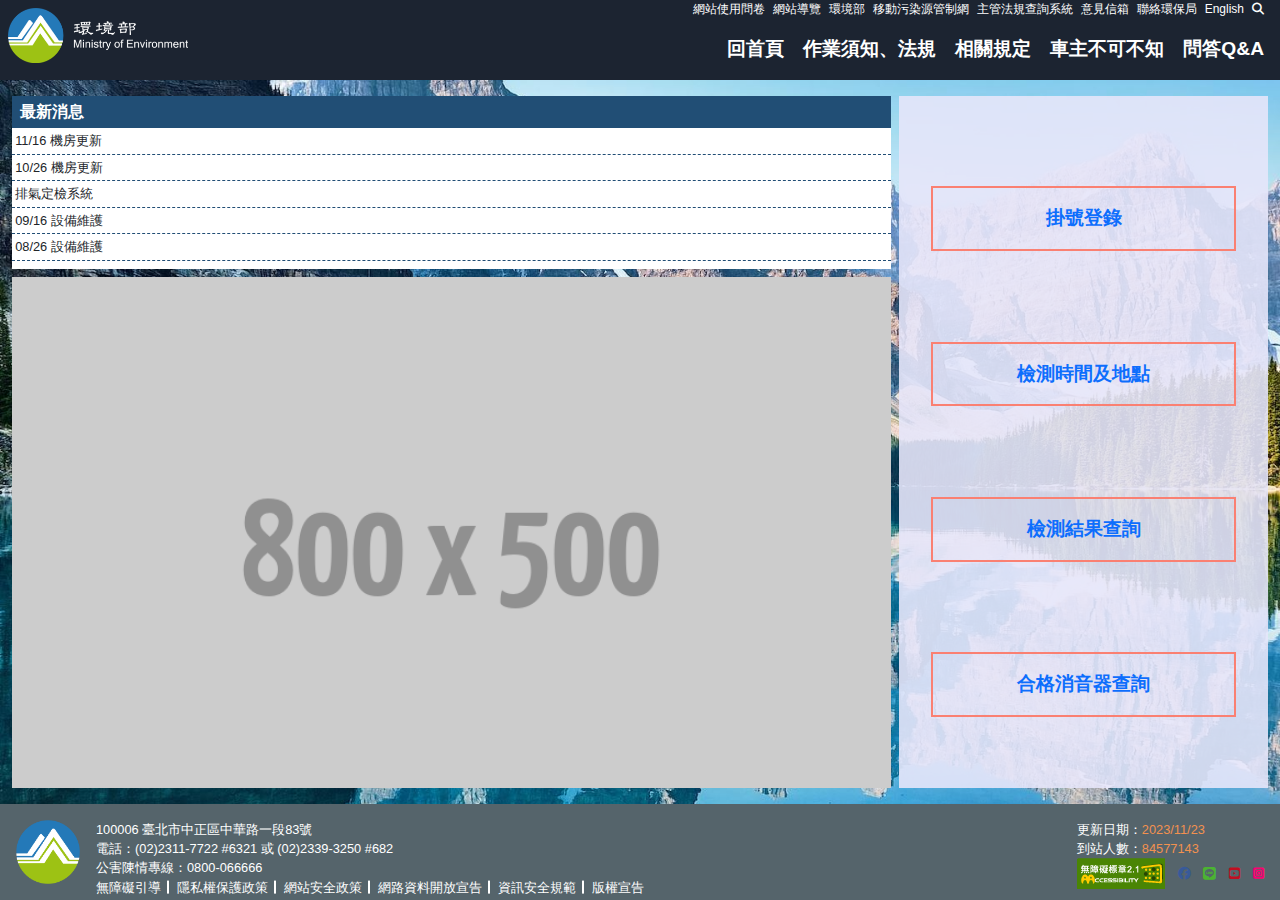
<file: index2.html>
<!DOCTYPE html>
<html lang="en">

<head>
  <meta charset="UTF-8" />
  <meta http-equiv="X-UA-Compatible"
        content="IE=edge" />
  <meta name="viewport"
        content="width=device-width, initial-scale=1.0" />
  <title>噪音車，排氣管</title>
  <link rel="stylesheet"
        href="./reset.css" />
  <link href="./css/fontawesome/css/all.min.css"
        rel="stylesheet">

  <link rel="stylesheet"
        href="./css/bootstrap.min.css" />
  <link rel="stylesheet"
        href="./style.css" />
  <script src="./js/library/jquery-3.7.0.min.js"></script>
  <script src="./js/addStyle.js"></script>
</head>

<body class="body_background">
  <!-- outer_wrap -->

  <div class="header_wrap_index2">
    <div class="quick_search_index2">
      <ul>
        <li>網站使用問卷</li>
        <li>網站導覽</li>
        <li>環境部</li>
        <li>移動污染源管制網</li>
        <li>主管法規查詢系統</li>
        <li>意見信箱</li>
        <li>聯絡環保局</li>
        <li>English</li>
        <li><i class="fa-solid fa-magnifying-glass"></i></li>
      </ul>
    </div>
    <section class="top_logo_wrap">
      <a href="javascript:;">
        <img class="logo_image"
             src="./img/MOENV_LOGO_WHITE.png"
             alt="環境部LOGO">
      </a>
    </section>
    <label class="toggle_menu_button"
           id="toggleMobileMenuLabel"
           for="toggleMobileMenu">
      <div class="menu_bar bar__top"></div>
      <div class="menu_bar bar__middle"></div>
      <div class="menu_bar bar__bottom"></div>
      <input type="checkbox"
             id="toggleMobileMenu"
             title="啟閉行動裝置網頁選單">
    </label>
    <nav class="nav_wrap_index2"
         id="navMenuWrap">
      <ul>
        <li>
          <a href="javascript:;">回首頁</a>
        </li>
        <li>
          <a href="javascript:;">作業須知、法規</a>
        </li>
        <li>
          <a href="javascript:;">相關規定</a>
        </li>
        <li>
          <a href="javascript:;">車主不可不知</a>
        </li>
        <li>
          <a href="javascript:;">問答Q&A</a>
        </li>
      </ul>
    </nav>
  </div>
  <div class="container-fluid container_index2">
    <main class="main_wrap_index2">
      <div class="left_wrap_md_70">
        <div class="title_wrap_index2">
          <h3 class="fw-bold mb-0 title_news_index2">最新消息</h3>
          <ul class="m-0 ps-0 news_list_index2">
            <li>11/16 機房更新</li>
            <li>10/26 機房更新</li>
            <li>排氣定檢系統</li>
            <li>09/16 設備維護</li>
            <li>08/26 設備維護</li>
          </ul>
        </div>
        <section class="image_section"></section>
      </div>
      <div class="right_wrap_md_30">
        <ul class="news_wrap_index2">
          <li>
            <a class="menu_link"
               href="javascript:;">掛號登錄</a>
          </li>
          <li>
            <a class="menu_link"
               href="javascript:;">檢測時間及地點</a>
          </li>
          <li>
            <a class="menu_link"
               href="javascript:;">檢測結果查詢</a>
          </li>
          <li>
            <a class="menu_link"
               href="javascript:;">合格消音器查詢</a>
          </li>
        </ul>
      </div>
    </main>
  </div>
  <div class="footer_wrap_index2 container-fluid">
    <div class="info_wrap_index2">
      <div class="info_wrap_logo">
        <img class="logo_image_footer"
             src="./img/MOENV_LOGO_NOTEXT.png"
             alt="環境部LOGO">
      </div>
      <div class="info_wrap_infos">
        <div class="info_wrap_contact">
          <div>100006 臺北市中正區中華路一段83號</div>
          <div>電話：(02)2311-7722 #6321 或 (02)2339-3250 #682</div>
          <div>公害陳情專線：0800-066666</div>
        </div>
        <ul class="info_wrap_policies">
          <li>無障礙引導</li>
          <li>隱私權保護政策</li>
          <li>網站安全政策</li>
          <li>網路資料開放宣告</li>
          <li>資訊安全規範</li>
          <li>版權宣告</li>
        </ul>
      </div>
    </div>
    <div class="logo_wrap_index2">
      <div>更新日期：<span class="color_orange">2023/11/23</span></div>
      <div>到站人數：<span class="color_orange">84577143</span></div>
      <ul class="logo_wrap_logos">
        <li>
          <img class="icon_accessibility"
               src="./img/Accessibility_AA.png"
               alt="無障礙AA標章">
        </li>
        <li class="color_facebook"><i class="fa-brands fa-facebook"></i></li>
        <li class="color_line"><i class="fa-brands fa-line"></i></li>
        <li class="color_youtube"><i class="fa-brands fa-square-youtube"></i></li>
        <li class="color_instagram"><i class="fa-brands fa-square-instagram"></i></li>
      </ul>
    </div>
  </div>
</body>

</html>
</file>
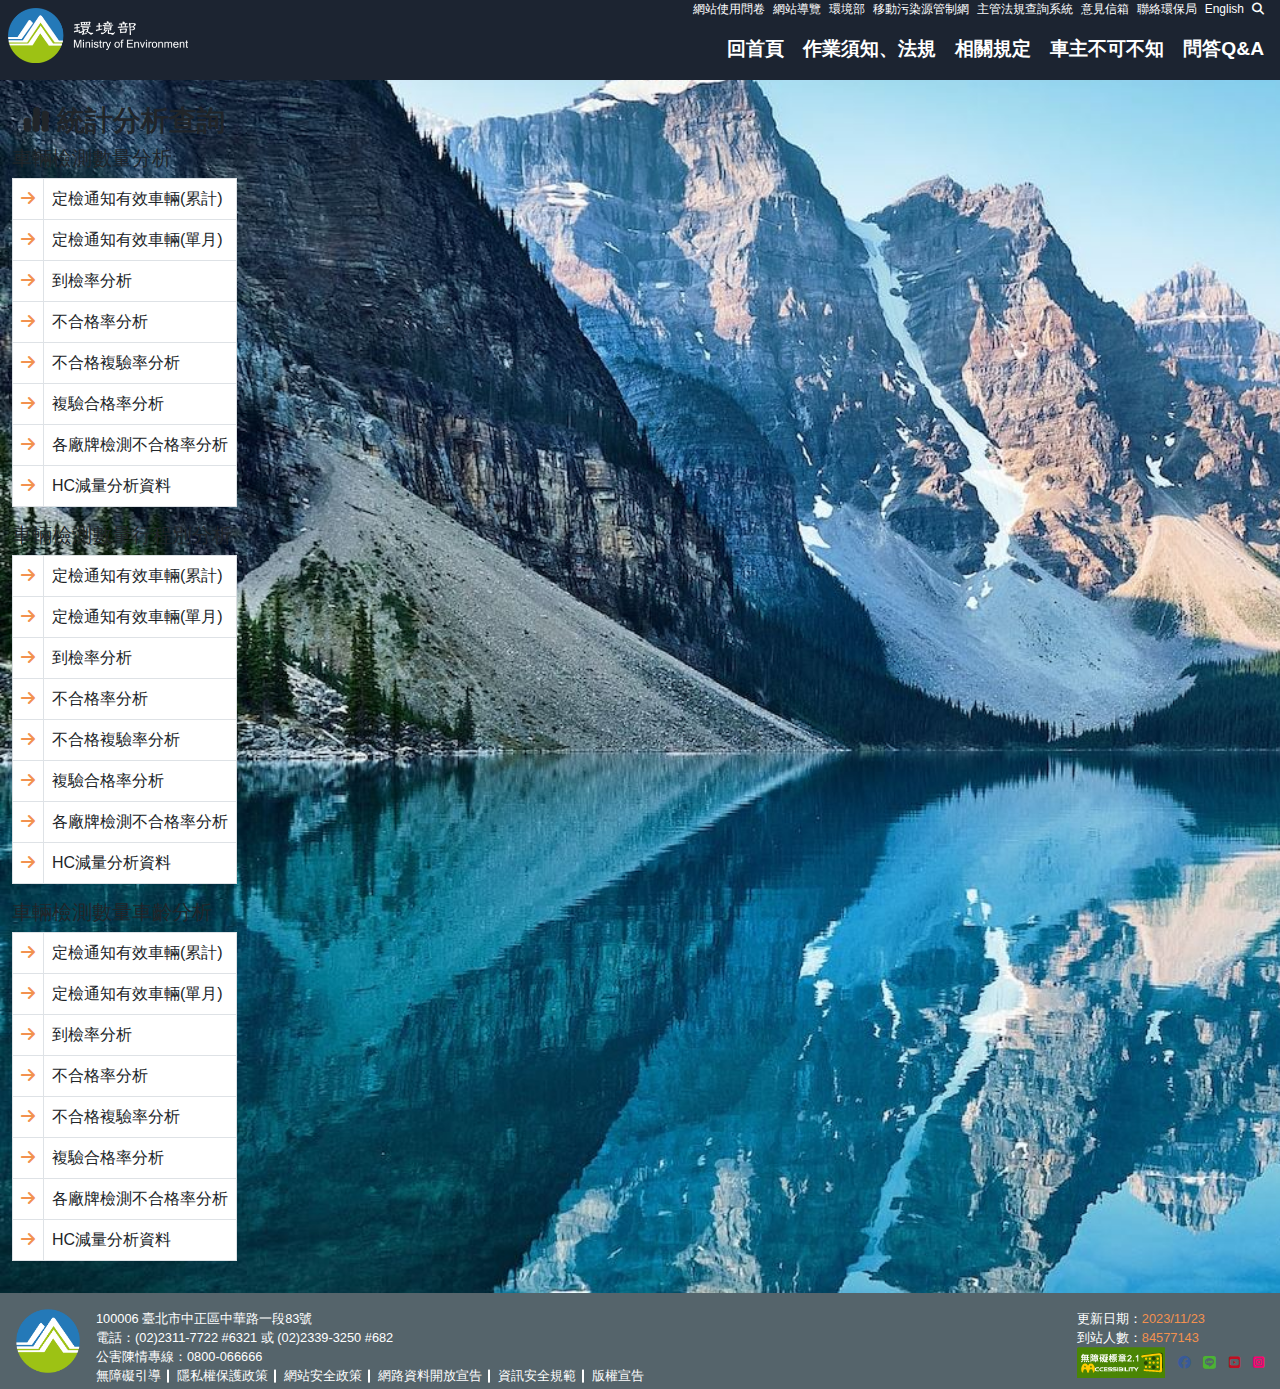
<file: statistics.html>
<!DOCTYPE html>
<html lang="en">

<head>
  <meta charset="UTF-8" />
  <meta http-equiv="X-UA-Compatible"
        content="IE=edge" />
  <meta name="viewport"
        content="width=device-width, initial-scale=1.0" />
  <title>噪音車，排氣管</title>
  <link rel="stylesheet"
        href="./reset.css" />
  <link href="./css/fontawesome/css/all.min.css"
        rel="stylesheet">

  <link rel="stylesheet"
        href="./css/bootstrap.min.css" />
  <link rel="stylesheet"
        href="./style.css" />
  <script src="./js/library/jquery-3.7.0.min.js"></script>
  <script src="./js/addStyle.js"></script>
</head>

<body class="body_background">
  <!-- outer_wrap -->

  <div class="header_wrap_index2">
    <div class="quick_search_index2">
      <ul>
        <li>網站使用問卷</li>
        <li>網站導覽</li>
        <li>環境部</li>
        <li>移動污染源管制網</li>
        <li>主管法規查詢系統</li>
        <li>意見信箱</li>
        <li>聯絡環保局</li>
        <li>English</li>
        <li><i class="fa-solid fa-magnifying-glass"></i></li>
      </ul>
    </div>
    <section class="top_logo_wrap">
      <a href="javascript:;">
        <img class="logo_image"
             src="./img/MOENV_LOGO_WHITE.png"
             alt="環境部LOGO">
      </a>
    </section>
    <label class="toggle_menu_button"
           id="toggleMobileMenuLabel"
           for="toggleMobileMenu">
      <div class="menu_bar bar__top"></div>
      <div class="menu_bar bar__middle"></div>
      <div class="menu_bar bar__bottom"></div>
      <input type="checkbox"
             id="toggleMobileMenu"
             title="啟閉行動裝置網頁選單">
    </label>
    <nav class="nav_wrap_index2"
         id="navMenuWrap">
      <ul>
        <li>
          <a href="javascript:;">回首頁</a>
        </li>
        <li>
          <a href="javascript:;">作業須知、法規</a>
        </li>
        <li>
          <a href="javascript:;">相關規定</a>
        </li>
        <li>
          <a href="javascript:;">車主不可不知</a>
        </li>
        <li>
          <a href="javascript:;">問答Q&A</a>
        </li>
      </ul>
    </nav>
  </div>
  <div class="container-fluid container_index2">
    <main class="main_wrap_index2">
      <div class="inner_wrap">
        <h3 class="fw-bold text-center mt-2"><i class="fa-solid fa-chart-simple me-2"></i>統計分析查詢</h3>
        <section class="stats_section">
          <h5 class="stats_subtitle">車輛檢測數量分析</h5>
          <table class="table table-bordered">
            <tbody>
              <tr>
                <td class="text-end"><i class="fa-solid fa-arrow-right color_orange"></i></td>
                <td>定檢通知有效車輛(累計)</td>
              </tr>
              <tr>
                <td class="text-end"><i class="fa-solid fa-arrow-right color_orange"></i></td>
                <td>定檢通知有效車輛(單月)</td>
              </tr>
              <tr>
                <td class="text-end"><i class="fa-solid fa-arrow-right color_orange"></i></td>
                <td>到檢率分析</td>
              </tr>
              <tr>
                <td class="text-end"><i class="fa-solid fa-arrow-right color_orange"></i></td>
                <td>不合格率分析</td>
              </tr>
              <tr>
                <td class="text-end"><i class="fa-solid fa-arrow-right color_orange"></i></td>
                <td>不合格複驗率分析</td>
              </tr>
              <tr>
                <td class="text-end"><i class="fa-solid fa-arrow-right color_orange"></i></td>
                <td>複驗合格率分析</td>
              </tr>
              <tr>
                <td class="text-end"><i class="fa-solid fa-arrow-right color_orange"></i></td>
                <td>各廠牌檢測不合格率分析</td>
              </tr>
              <tr>
                <td class="text-end"><i class="fa-solid fa-arrow-right color_orange"></i></td>
                <td>HC減量分析資料</td>
              </tr>
            </tbody>
          </table>
          <h5 class="stats_subtitle">車輛檢測數量行程別分析</h5>
          <table class="table table-bordered">
            <tbody>
              <tr>
                <td class="text-end"><i class="fa-solid fa-arrow-right color_orange"></i></td>
                <td>定檢通知有效車輛(累計)</td>
              </tr>
              <tr>
                <td class="text-end"><i class="fa-solid fa-arrow-right color_orange"></i></td>
                <td>定檢通知有效車輛(單月)</td>
              </tr>
              <tr>
                <td class="text-end"><i class="fa-solid fa-arrow-right color_orange"></i></td>
                <td>到檢率分析</td>
              </tr>
              <tr>
                <td class="text-end"><i class="fa-solid fa-arrow-right color_orange"></i></td>
                <td>不合格率分析</td>
              </tr>
              <tr>
                <td class="text-end"><i class="fa-solid fa-arrow-right color_orange"></i></td>
                <td>不合格複驗率分析</td>
              </tr>
              <tr>
                <td class="text-end"><i class="fa-solid fa-arrow-right color_orange"></i></td>
                <td>複驗合格率分析</td>
              </tr>
              <tr>
                <td class="text-end"><i class="fa-solid fa-arrow-right color_orange"></i></td>
                <td>各廠牌檢測不合格率分析</td>
              </tr>
              <tr>
                <td class="text-end"><i class="fa-solid fa-arrow-right color_orange"></i></td>
                <td>HC減量分析資料</td>
              </tr>
            </tbody>
          </table>
          <h5 class="stats_subtitle">車輛檢測數量車齡分析</h5>
          <table class="table table-bordered">
            <tbody>
              <tr>
                <td class="text-end"><i class="fa-solid fa-arrow-right color_orange"></i></td>
                <td>定檢通知有效車輛(累計)</td>
              </tr>
              <tr>
                <td class="text-end"><i class="fa-solid fa-arrow-right color_orange"></i></td>
                <td>定檢通知有效車輛(單月)</td>
              </tr>
              <tr>
                <td class="text-end"><i class="fa-solid fa-arrow-right color_orange"></i></td>
                <td>到檢率分析</td>
              </tr>
              <tr>
                <td class="text-end"><i class="fa-solid fa-arrow-right color_orange"></i></td>
                <td>不合格率分析</td>
              </tr>
              <tr>
                <td class="text-end"><i class="fa-solid fa-arrow-right color_orange"></i></td>
                <td>不合格複驗率分析</td>
              </tr>
              <tr>
                <td class="text-end"><i class="fa-solid fa-arrow-right color_orange"></i></td>
                <td>複驗合格率分析</td>
              </tr>
              <tr>
                <td class="text-end"><i class="fa-solid fa-arrow-right color_orange"></i></td>
                <td>各廠牌檢測不合格率分析</td>
              </tr>
              <tr>
                <td class="text-end"><i class="fa-solid fa-arrow-right color_orange"></i></td>
                <td>HC減量分析資料</td>
              </tr>
            </tbody>
          </table>
        </section>
      </div>
    </main>
  </div>
  <div class="footer_wrap_index2 container-fluid">
    <div class="info_wrap_index2">
      <div class="info_wrap_logo">
        <img class="logo_image_footer"
             src="./img/MOENV_LOGO_NOTEXT.png"
             alt="環境部LOGO">
      </div>
      <div class="info_wrap_infos">
        <div class="info_wrap_contact">
          <div>100006 臺北市中正區中華路一段83號</div>
          <div>電話：(02)2311-7722 #6321 或 (02)2339-3250 #682</div>
          <div>公害陳情專線：0800-066666</div>
        </div>
        <ul class="info_wrap_policies">
          <li>無障礙引導</li>
          <li>隱私權保護政策</li>
          <li>網站安全政策</li>
          <li>網路資料開放宣告</li>
          <li>資訊安全規範</li>
          <li>版權宣告</li>
        </ul>
      </div>
    </div>
    <div class="logo_wrap_index2">
      <div>更新日期：<span class="color_orange">2023/11/23</span></div>
      <div>到站人數：<span class="color_orange">84577143</span></div>
      <ul class="logo_wrap_logos">
        <li>
          <img class="icon_accessibility"
               src="./img/Accessibility_AA.png"
               alt="無障礙AA標章">
        </li>
        <li class="color_facebook"><i class="fa-brands fa-facebook"></i></li>
        <li class="color_line"><i class="fa-brands fa-line"></i></li>
        <li class="color_youtube"><i class="fa-brands fa-square-youtube"></i></li>
        <li class="color_instagram"><i class="fa-brands fa-square-instagram"></i></li>
      </ul>
    </div>
  </div>
</body>

</html>
</file>
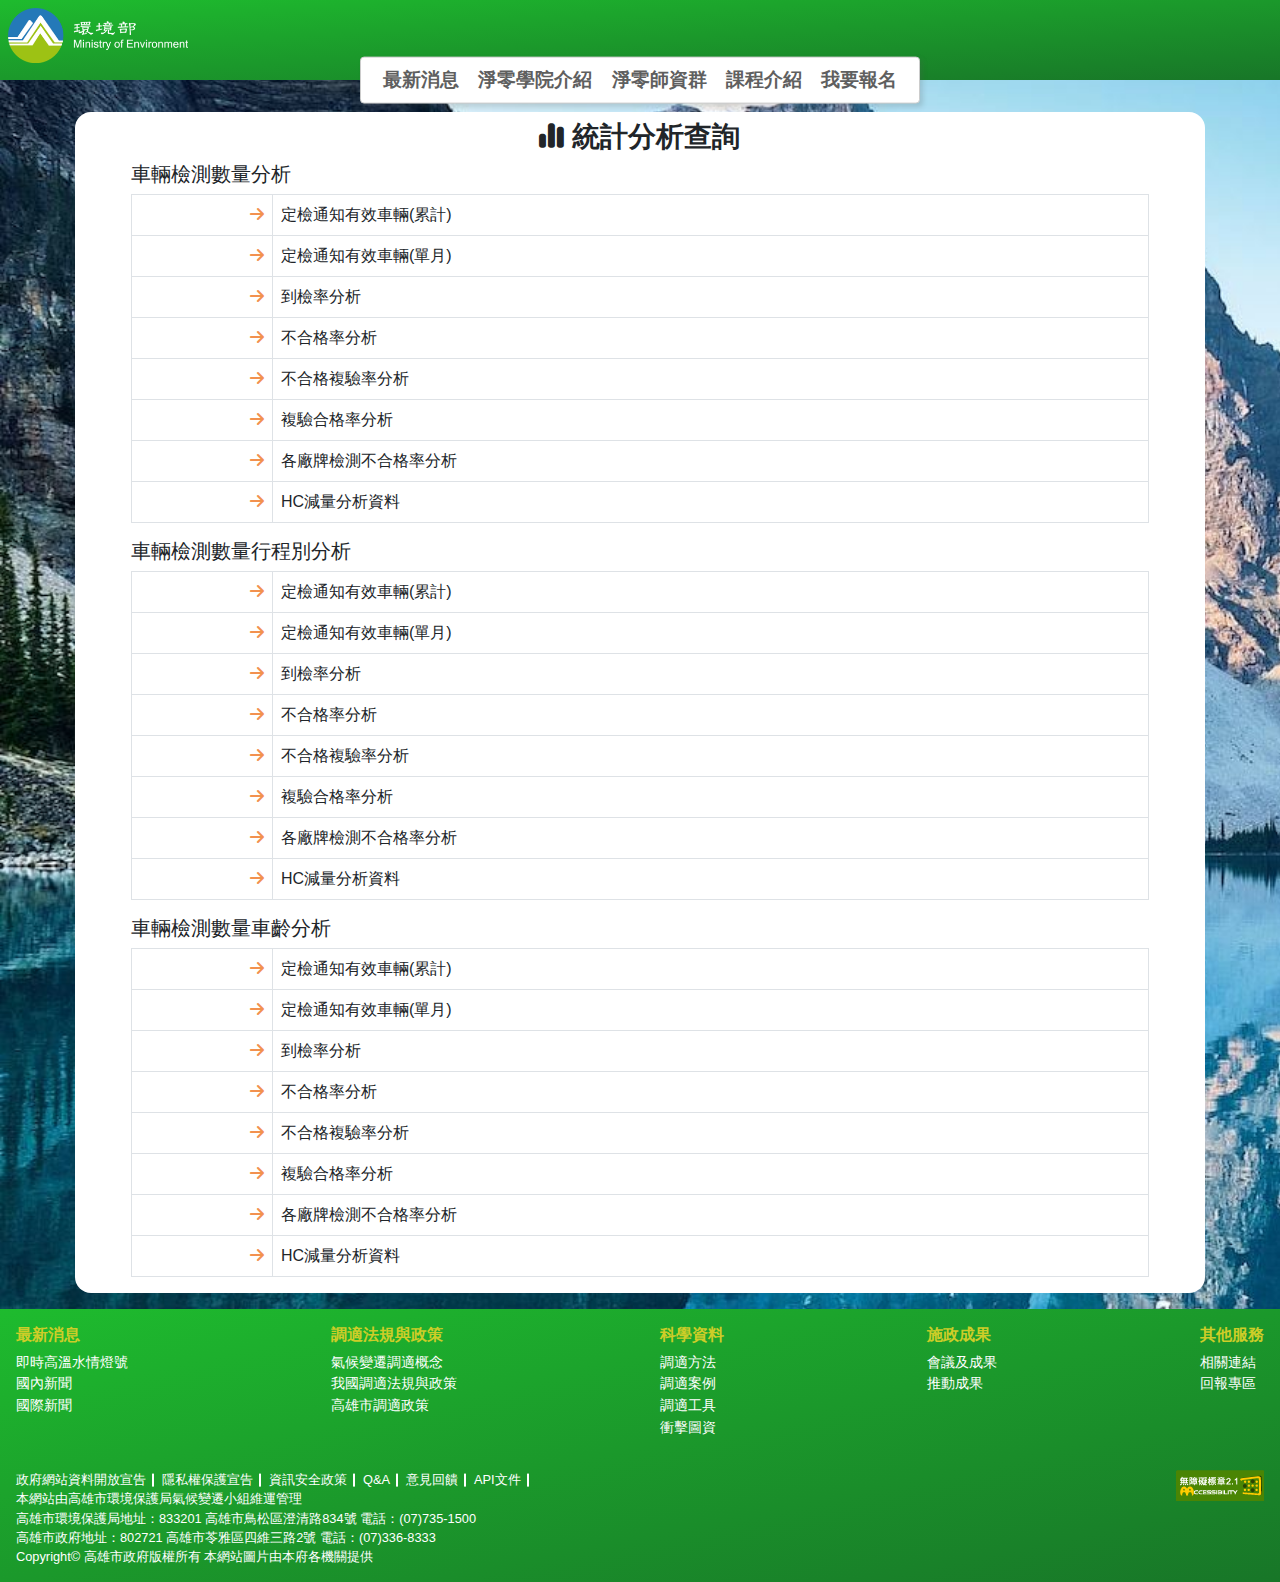
<file: zero.html>
<!DOCTYPE html>
<html lang="en">

<head>
  <meta charset="UTF-8" />
  <meta http-equiv="X-UA-Compatible"
        content="IE=edge" />
  <meta name="viewport"
        content="width=device-width, initial-scale=1.0" />
  <title>淨零學院</title>
  <link rel="stylesheet"
        href="./reset.css" />
  <link href="./css/fontawesome/css/all.min.css"
        rel="stylesheet">

  <link rel="stylesheet"
        href="./css/bootstrap.min.css" />
  <link rel="stylesheet"
        href="./zero.css" />
  <script src="./js/library/jquery-3.7.0.min.js"></script>
  <script src="./js/addStyle.js"></script>
</head>

<body class="body_background">
  <!-- outer_wrap -->

  <div class="header_wrap_zero">
    <section class="top_logo_wrap">
      <a href="javascript:;">
        <img class="logo_image"
             src="./img/MOENV_LOGO_WHITE.png"
             alt="環境部LOGO">
      </a>
    </section>
    <label class="toggle_menu_button"
           id="toggleMobileMenuLabel"
           for="toggleMobileMenu">
      <div class="menu_bar bar__top"></div>
      <div class="menu_bar bar__middle"></div>
      <div class="menu_bar bar__bottom"></div>
      <input type="checkbox"
             id="toggleMobileMenu"
             title="啟閉行動裝置網頁選單">
    </label>
    <nav class="nav_wrap_zero"
         id="navMenuWrap">
      <ul class="box_shadow">
        <li>
          <a href="javascript:;">最新消息</a>
        </li>
        <li>
          <a href="javascript:;">淨零學院介紹</a>
        </li>
        <li>
          <a href="javascript:;">淨零師資群</a>
        </li>
        <li>
          <a href="javascript:;">課程介紹</a>
        </li>
        <li>
          <a href="javascript:;">我要報名</a>
        </li>
      </ul>
    </nav>
  </div>
  <div class="container-fluid">
    <main class="main_wrap_zero">
      <div class="inner_wrap_zero">
        <h3 class="fw-bold text-center mt-2"><i class="fa-solid fa-chart-simple me-2"></i>統計分析查詢</h3>
        <section class="content_section">
          <h5 class="stats_subtitle">車輛檢測數量分析</h5>
          <table class="table table-bordered">
            <tbody>
              <tr>
                <td class="text-end"><i class="fa-solid fa-arrow-right color_orange"></i></td>
                <td>定檢通知有效車輛(累計)</td>
              </tr>
              <tr>
                <td class="text-end"><i class="fa-solid fa-arrow-right color_orange"></i></td>
                <td>定檢通知有效車輛(單月)</td>
              </tr>
              <tr>
                <td class="text-end"><i class="fa-solid fa-arrow-right color_orange"></i></td>
                <td>到檢率分析</td>
              </tr>
              <tr>
                <td class="text-end"><i class="fa-solid fa-arrow-right color_orange"></i></td>
                <td>不合格率分析</td>
              </tr>
              <tr>
                <td class="text-end"><i class="fa-solid fa-arrow-right color_orange"></i></td>
                <td>不合格複驗率分析</td>
              </tr>
              <tr>
                <td class="text-end"><i class="fa-solid fa-arrow-right color_orange"></i></td>
                <td>複驗合格率分析</td>
              </tr>
              <tr>
                <td class="text-end"><i class="fa-solid fa-arrow-right color_orange"></i></td>
                <td>各廠牌檢測不合格率分析</td>
              </tr>
              <tr>
                <td class="text-end"><i class="fa-solid fa-arrow-right color_orange"></i></td>
                <td>HC減量分析資料</td>
              </tr>
            </tbody>
          </table>
          <h5 class="stats_subtitle">車輛檢測數量行程別分析</h5>
          <table class="table table-bordered">
            <tbody>
              <tr>
                <td class="text-end"><i class="fa-solid fa-arrow-right color_orange"></i></td>
                <td>定檢通知有效車輛(累計)</td>
              </tr>
              <tr>
                <td class="text-end"><i class="fa-solid fa-arrow-right color_orange"></i></td>
                <td>定檢通知有效車輛(單月)</td>
              </tr>
              <tr>
                <td class="text-end"><i class="fa-solid fa-arrow-right color_orange"></i></td>
                <td>到檢率分析</td>
              </tr>
              <tr>
                <td class="text-end"><i class="fa-solid fa-arrow-right color_orange"></i></td>
                <td>不合格率分析</td>
              </tr>
              <tr>
                <td class="text-end"><i class="fa-solid fa-arrow-right color_orange"></i></td>
                <td>不合格複驗率分析</td>
              </tr>
              <tr>
                <td class="text-end"><i class="fa-solid fa-arrow-right color_orange"></i></td>
                <td>複驗合格率分析</td>
              </tr>
              <tr>
                <td class="text-end"><i class="fa-solid fa-arrow-right color_orange"></i></td>
                <td>各廠牌檢測不合格率分析</td>
              </tr>
              <tr>
                <td class="text-end"><i class="fa-solid fa-arrow-right color_orange"></i></td>
                <td>HC減量分析資料</td>
              </tr>
            </tbody>
          </table>
          <h5 class="stats_subtitle">車輛檢測數量車齡分析</h5>
          <table class="table table-bordered">
            <tbody>
              <tr>
                <td class="text-end"><i class="fa-solid fa-arrow-right color_orange"></i></td>
                <td>定檢通知有效車輛(累計)</td>
              </tr>
              <tr>
                <td class="text-end"><i class="fa-solid fa-arrow-right color_orange"></i></td>
                <td>定檢通知有效車輛(單月)</td>
              </tr>
              <tr>
                <td class="text-end"><i class="fa-solid fa-arrow-right color_orange"></i></td>
                <td>到檢率分析</td>
              </tr>
              <tr>
                <td class="text-end"><i class="fa-solid fa-arrow-right color_orange"></i></td>
                <td>不合格率分析</td>
              </tr>
              <tr>
                <td class="text-end"><i class="fa-solid fa-arrow-right color_orange"></i></td>
                <td>不合格複驗率分析</td>
              </tr>
              <tr>
                <td class="text-end"><i class="fa-solid fa-arrow-right color_orange"></i></td>
                <td>複驗合格率分析</td>
              </tr>
              <tr>
                <td class="text-end"><i class="fa-solid fa-arrow-right color_orange"></i></td>
                <td>各廠牌檢測不合格率分析</td>
              </tr>
              <tr>
                <td class="text-end"><i class="fa-solid fa-arrow-right color_orange"></i></td>
                <td>HC減量分析資料</td>
              </tr>
            </tbody>
          </table>
        </section>
      </div>
    </main>
  </div>
  <div class="footer_wrap_zero container-fluid">
    <nav class="footer_nav">
      <div class="news_wrap">
        <h6 class="footer_list_title">最新消息</h6>
        <ul>
          <li>即時高溫水情燈號</li>
          <li>國內新聞</li>
          <li>國際新聞</li>
        </ul>
      </div>
      <div class="regulation_wrap">
        <h6 class="footer_list_title">調適法規與政策</h6>
        <ul>
          <li>氣候變遷調適概念</li>
          <li>我國調適法規與政策</li>
          <li>高雄市調適政策</li>
        </ul>
      </div>
      <div class="science_wrap">
        <h6 class="footer_list_title">科學資料</h6>
        <ul>
          <li>調適方法</li>
          <li>調適案例</li>
          <li>調適工具</li>
          <li>衝擊圖資</li>
        </ul>
      </div>
      <div class="results_wrap">
        <h6 class="footer_list_title">施政成果</h6>
        <ul>
          <li>會議及成果</li>
          <li>推動成果</li>
        </ul>
      </div>
      <div class="services_wrap">
        <h6 class="footer_list_title">其他服務</h6>
        <ul>
          <li>相關連結</li>
          <li>回報專區</li>
        </ul>
      </div>
    </nav>
    <div class="footer_info_wrap">
      <div class="info_wrap_zero">
        <div class="info_wrap_infos">
          <ul class="info_wrap_policies">
            <li>政府網站資料開放宣告</li>
            <li>隱私權保護宣告</li>
            <li>資訊安全政策</li>
            <li>Q&A</li>
            <li>意見回饋</li>
            <li>API文件</li>
          </ul>
          <div class="info_wrap_contact">
            <div>本網站由高雄市環境保護局氣候變遷小組維運管理</div>
            <div>高雄市環境保護局地址：833201 高雄市鳥松區澄清路834號 電話：(07)735-1500</div>
            <div>高雄市政府地址：802721 高雄市苓雅區四維三路2號 電話：(07)336-8333</div>
            <div>Copyright© 高雄市政府版權所有 本網站圖片由本府各機關提供</div>
          </div>
        </div>
      </div>
      <div class="logo_wrap_zero">
        <!-- <div>更新日期：<span class="text-white">2023/11/23</span></div> -->
        <!-- <div>到站人數：<span class="text-white">84577143</span></div> -->
        <ul class="logo_wrap_logos">
          <li>
            <img class="icon_accessibility"
                 src="./img/Accessibility_AA.png"
                 alt="無障礙AA標章">
          </li>
        </ul>
      </div>
    </div>
  </div>
</body>

</html>
</file>
<file: style.css>
/* overall utilities */
::-webkit-scrollbar {
  width: 5px;
}
::-webkit-scrollbar-track {
  background-color: #f1f1f1;
}
::-webkit-scrollbar-thumb {
  background-color: #999;
}
::-webkit-scrollbar-thumb {
  background-color: #666;
}

.color_orange {
  color: rgb(242, 145, 79);
}

.color_facebook {
  color: rgb(56, 90, 153);
}

.color_line {
  color: rgb(75, 179, 50);
}

.color_youtube {
  color: rgb(193, 14, 33);
}

.color_instagram {
  color: rgb(247, 2, 114);
}

:root {
  --headerBgColor: rgb(28, 36, 49);
  --footerBgColor: rgb(85, 100, 107);
}

body {
  /* background-color: darkgreen; */
  font-family: 'Franklin Gothic Medium', 'Arial Narrow', Arial, sans-serif;
}

.body_background {
  background-image: url(./img/background-crop.jpg);
  background-repeat: no-repeat;
  background-size: cover;
  /* background-position: center; */
}

.outer_wrap {
  background-image: url(./img/background-crop.jpg);
  height: 1080px;
  background-position: center top;
  background-repeat: no-repeat;
  background-size: contain;
  max-width: 1600px;
  margin: 0 auto;
}

.container {
  padding: 0 1rem;
  /* position: relative; */
}

/* .container_index2 {
  padding: 1rem 1rem;
} */

.top_logo_wrap {
  position: absolute;
  top: 0.5rem;
  left: 0.5rem;
  /* border: 1px solid orangered; */
}

.logo_image {
  width: 180px;
}

.header_wrap {
  background-color: rgba(245, 245, 220, 0.6);
  height: 2rem;
  padding: 1rem;
}

.header_wrap_index2 {
  background-color: var(--headerBgColor);
  display: flex;
  flex-wrap: wrap;
  /* justify-content: space-between; */
  color: #fff;
  height: 80px;
  position: relative;
}

.toggle_menu_button {
  display: none;
  width: 36px;
  height: 34px;
  position: absolute;
  top: 1rem;
  right: 1rem;
  border: 2px solid #fff;
  border-radius: 4px;
  cursor: pointer;
}

/* 調整上下線為交叉 */
.toggle_menu_button.active .bar__top {
  transform: translateY(8px) rotate(-45deg);
}

.toggle_menu_button.active .bar__middle {
  display: none;
}

.toggle_menu_button.active .bar__bottom {
  transform: rotate(45deg);
}

.menu_bar {
  height: 2px;
  width: 80%;
  margin-left: auto;
  margin-right: auto;
  background-color: #fff;
  transition: all 0.5s;
}

.bar__top {
  margin-top: 6px;
}

.bar__middle {
  margin-top: 6px;
}

.bar__bottom {
  margin-top: 6px;
}

.toggle_menu_button input {
  display: none;
}

.quick_search_index2 {
  width: 100%;
}

.quick_search_index2 > ul {
  padding-left: 0;
  margin-bottom: 0;
  margin-right: 1rem;
  display: flex;
  gap: 0.5rem;
  font-size: 0.75rem;
  justify-content: end;
}

.nav_wrap_index2 {
  margin-left: auto;
  margin-right: 1rem;
}

.nav_wrap_index2 > ul {
  padding-left: 0;
  margin-bottom: 0;
  display: flex;
  gap: 1.2rem;
  align-items: center;
  font-size: 1.2rem;
  font-weight: 700;
}

.nav_wrap_index2 > ul > li a {
  color: #fff;
  text-decoration: none;
}

.main_wrap {
  display: flex;
  flex-wrap: wrap;
  /* align-items: center; */
  /* padding: 1rem; */
}

.main_wrap_index2 {
  display: flex;
  flex-wrap: wrap;
  gap: 0.5rem;
  padding: 1rem 0;
}

.left_wrap {
  min-height: 2rem;
  /* 計算減掉 footer 區塊 */
  height: calc(100vh - 6rem);
  width: 50%;
  background-color: rgba(128, 0, 0, 0.5);
  position: relative;
}

.right_wrap {
  min-height: 2rem;
  /* 計算減掉 footer 區塊 */
  height: calc(100vh - 6rem);
  width: 50%;
  background-color: rgba(0, 0, 128, 0.5);
}

.left_wrap_md_70 {
  min-height: 2rem;
  height: calc(100vh - 10rem - 3rem);
  width: 70%;
  /* background-color: rgba(245, 245, 220, 0.9); */
  position: relative;
}

.right_wrap_md_30 {
  min-height: 2rem;
  height: calc(100vh - 10rem - 3rem);
  /* 減掉 gap: 0.5rem */
  width: calc(30% - 0.5rem);
  background-color: rgba(230, 230, 250, 0.9);
  position: relative;
}

.title_news_index2 {
  color: #fff;
  background-color: rgb(33, 78, 117);
  padding: 0.5rem;
  font-size: 1rem;
  line-height: 1;
}

.news_list_index2 {
  height: calc(100% - 2rem);
}

.news_list_index2 > li {
  padding: 0.2rem;
  font-size: 0.8rem;
  border-bottom: 1px dashed rgb(33, 78, 117);
}

.news_title {
  padding: 2rem;
  font-size: 32px;
}

.news_wrap {
  padding-left: 2rem;
  padding-right: 2rem;
}

.news_wrap li {
  margin-top: 1rem;
}

.news_wrap_index2 {
  padding-left: 2rem;
  padding-right: 2rem;
  display: flex;
  flex-direction: column;
  align-items: center;
  justify-content: space-evenly;
  height: 100%;
}

.news_wrap_index2 li {
  margin-top: 1.2rem;
  border: 2px solid salmon;
  width: 100%;
}

.menu_link {
  width: 100%;
  height: 100%;
  display: inline-block;
  padding: 1rem;
  text-align: center;
  text-decoration: none;
  font-size: 1.2rem;
  font-weight: 700;
}

/* 撐開左側 wrap */
.title_wrap {
  /* width: 200px; */
  height: 70px;
  margin: 1rem auto;
  background-color: aquamarine;
}

.title_wrap_index2 {
  height: 25%;
  background-color: #fff;
  overflow-y: auto;
}

.image_section {
  background-image: url(./img/800X500.png);
  background-position: center;
  background-repeat: no-repeat;
  background-size: cover;
  height: calc(75% - 0.5rem);
  margin-top: 0.5rem;
}

.nav_wrap {
  position: absolute;
  bottom: 10vh;
  display: flex;
  justify-content: center;
  align-items: center;
  flex-wrap: wrap;
  gap: 1rem;
  width: 100%;
}

.first_sect {
  display: flex;
  gap: 1rem;
}

.second_sect {
  display: flex;
  gap: 1rem;
}

.nav_wrap a {
  display: block;
  width: 100px;
  height: 100px;
  background-color: cadetblue;
  border: 2px dashed goldenrod;
}

.info_wrap_index2,
.logo_wrap_index2 {
  height: 100%;
  font-size: 0.8rem;
  color: #fff;
}

.info_wrap_policies {
  display: flex;
  padding-left: 0;
  flex-wrap: wrap;
  column-gap: 0.5rem;
}

.info_wrap_policies li {
  position: relative;
  padding-right: 0.5rem;
}

.info_wrap_policies li::after {
  content: '';
  width: 2px;
  height: 0.8rem;
  background-color: #fff;
  display: block;
  position: absolute;
  top: 50%;
  right: 0;
  transform: translateY(-50%);
  /* border-right: 2px solid #fff; */
}

.info_wrap_policies li:last-of-type::after {
  display: none;
}

.footer_wrap {
  height: 4rem;
  /* width: 100%; */
  /* width: calc(100% - 4rem); */
  margin: 0 auto;
  /* position: absolute;
  bottom: 0; */
  display: flex;
  justify-content: space-between;
  align-items: center;
  padding: 1rem;
  background-color: rgba(245, 245, 220);
}

.footer_wrap_index2 {
  height: 6rem;
  margin: 0 auto;
  display: flex;
  justify-content: space-between;
  align-items: center;
  padding: 1rem;
  /* background-color: rgba(255, 192, 203, 0.9); */
  background-color: var(--footerBgColor);
}

.info_wrap_index2 {
  display: flex;
  column-gap: 1rem;
}

.logo_image_footer {
  max-height: 4rem;
}

.logo_wrap_logos {
  padding-left: 0;
  display: flex;
  column-gap: 0.8rem;
  align-items: center;
}
.icon_accessibility {
  max-height: 2rem;
}

@media (max-width: 768px) {
  .left_wrap,
  .right_wrap {
    width: 100%;
  }
  .outer_wrap {
    height: initial;
  }

  .left_wrap_md_70,
  .right_wrap_md_30 {
    width: 100%;
  }

  .toggle_menu_button {
    display: block;
    /* display: flex;
    flex-direction: column;
    justify-content: space-evenly; */
  }

  .nav_wrap_index2 {
    width: 100%;
    z-index: 99;
    margin-top: 80px;
    margin-right: 0;
    background-color: var(--headerBgColor);
    display: none;
  }

  .nav_wrap_index2 > ul {
    flex-direction: column;
    gap: 0.5rem;
    margin-top: 0.5rem;
    margin-bottom: 0.5rem;
  }

  .nav_wrap_index2 > ul > li {
    border: 1px solid orange;
    width: 100%;
    text-align: center;
    padding: 0.5rem;
  }

  .nav_wrap_index2 > ul > li a {
    color: #fff;
    text-decoration: none;
  }

  .quick_search_index2 > ul {
    display: none;
  }

  .footer_wrap_index2 {
    height: auto;
    display: block;
  }
}
</file>
<file: zero.css>
/* overall utilities */
::-webkit-scrollbar {
  width: 5px;
}
::-webkit-scrollbar-track {
  background-color: #f1f1f1;
}
::-webkit-scrollbar-thumb {
  background-color: #999;
}
::-webkit-scrollbar-thumb {
  background-color: #666;
}

.color_orange {
  color: rgb(242, 145, 79);
}

.color_facebook {
  color: rgb(56, 90, 153);
}

.color_line {
  color: rgb(75, 179, 50);
}

.color_youtube {
  color: rgb(193, 14, 33);
}

.color_instagram {
  color: rgb(247, 2, 114);
}

:root {
  --headerBgColor: rgb(28, 36, 49);
  --footerBgColor: rgb(85, 100, 107);
  --secondaryColor: rgb(33, 78, 117);
}

body {
  font-family: 'Franklin Gothic Medium', 'Arial Narrow', Arial, sans-serif;
}

.body_background {
  background-image: url(./img/background-crop.jpg);
  background-repeat: no-repeat;
  background-size: cover;
}

.top_logo_wrap {
  position: absolute;
  top: 0.5rem;
  left: 0.5rem;
}

.logo_image {
  width: 180px;
}

.toggle_menu_button {
  display: none;
  width: 36px;
  height: 34px;
  position: absolute;
  top: 1rem;
  right: 1rem;
  border: 2px solid #fff;
  border-radius: 4px;
  cursor: pointer;
}

/* 調整上下線為交叉 */
.toggle_menu_button.active .bar__top {
  transform: translateY(8px) rotate(-45deg);
}

.toggle_menu_button.active .bar__middle {
  display: none;
}

.toggle_menu_button.active .bar__bottom {
  transform: rotate(45deg);
}

.menu_bar {
  height: 2px;
  width: 80%;
  margin-left: auto;
  margin-right: auto;
  background-color: #fff;
  transition: all 0.5s;
}

.bar__top {
  margin-top: 6px;
}

.bar__middle {
  margin-top: 6px;
}

.bar__bottom {
  margin-top: 6px;
}

.toggle_menu_button input {
  display: none;
}

/* ZERO */
.header_wrap_zero {
  background-image: linear-gradient(to right bottom, rgb(30, 187, 46), rgb(24, 118, 40));
  display: flex;
  flex-wrap: wrap;
  /* justify-content: space-between; */
  color: #fff;
  height: 80px;
  position: relative;
}

.nav_wrap_zero {
  margin-left: auto;
  margin-right: auto;
  position: relative;
  width: 100%;
}

.nav_wrap_zero > ul {
  padding: 0.5rem 1rem;
  margin-bottom: 0;
  display: flex;
  gap: 1.2rem;
  justify-content: center;
  align-items: center;
  font-size: 1.2rem;
  font-weight: 700;
  background-color: #fff;
  border-radius: 4px;
  position: absolute;
  left: 50%;
  top: 100%;
  transform: translate(-50%, -50%);
  min-width: 560px;
}

.nav_wrap_zero > ul > li a {
  color: rgb(95, 95, 95);
  text-decoration: none;
}

.box_shadow {
  border: 1px solid #cccccc;
  box-shadow: 3px 3px 5px rgba(85, 85, 85, 0.2);
}

.main_wrap_zero {
  display: flex;
  flex-wrap: wrap;
  gap: 0.5rem;
  padding: 2rem 0 1rem 0;
}

.inner_wrap_zero {
  background-color: #fff;
  border-radius: 1rem;
  width: 90%;
  margin: 0 auto;
}

.content_section {
  margin: 0 auto;
  width: 90%;
}

.info_wrap_policies {
  display: flex;
  padding-left: 0;
  flex-wrap: wrap;
  column-gap: 0.5rem;
  margin-bottom: 0;
}

.info_wrap_policies li {
  position: relative;
  padding-right: 0.5rem;
}

.info_wrap_policies li::after {
  content: '';
  width: 2px;
  height: 0.8rem;
  background-color: #fff;
  display: block;
  position: absolute;
  top: 50%;
  right: 0;
  transform: translateY(-50%);
  /* border-right: 2px solid #fff; */
}

/* .info_wrap_policies li:last-of-type::after {
  display: none;
} */

.footer_wrap_zero {
  margin: 0 auto;
  display: flex;
  flex-wrap: wrap;
  align-items: center;
  padding: 1rem;
  background-image: linear-gradient(to right bottom, rgb(30, 187, 46), rgb(24, 118, 40));
}

.footer_nav {
  display: flex;
  justify-content: space-between;
  width: 100%;
  margin-bottom: 2rem;
}

.footer_list_title {
  font-weight: 700;
  color: rgb(205, 205, 40);
}

.footer_nav ul {
  padding-left: 0;
  margin-bottom: 0;
  font-size: 0.9rem;
  color: #fff;
}

.footer_info_wrap {
  width: 100%;
  display: flex;
  justify-content: space-between;
}

.logo_image_footer {
  max-height: 4rem;
}

.info_wrap_zero,
.logo_wrap_zero {
  height: 100%;
  font-size: 0.8rem;
  color: #fff;
}

.info_wrap_zero {
  display: flex;
  column-gap: 1rem;
}

.logo_image_footer {
  max-height: 4rem;
}

.logo_wrap_logos {
  padding-left: 0;
  display: flex;
  column-gap: 0.8rem;
  align-items: center;
  margin-bottom: 0;
}
.icon_accessibility {
  max-height: 2rem;
}

@media (max-width: 768px) {
  .outer_wrap {
    height: initial;
  }

  .inner_wrap_zero {
    width: 100%;
  }

  .toggle_menu_button {
    display: block;
  }

  .nav_wrap_zero {
    width: 100%;
    z-index: 99;
    margin-top: 80px;
    margin-right: 0;
    background-image: linear-gradient(to right, rgb(27, 153, 43), rgb(24, 118, 40));
    display: none;
  }

  .nav_wrap_zero > ul {
    flex-direction: column;
    gap: 0.5rem;
    margin-top: 0.5rem;
    position: initial;
    transform: none;
  }

  .nav_wrap_zero > ul > li {
    border: 1.5px solid rgb(180, 180, 180);
    width: 100%;
    text-align: center;
    padding: 0.5rem;
  }

  .footer_wrap_zero {
    height: auto;
    display: block;
  }

  .footer_nav {
    display: none;
  }

  .footer_info_wrap {
    display: block;
  }
}
</file>
